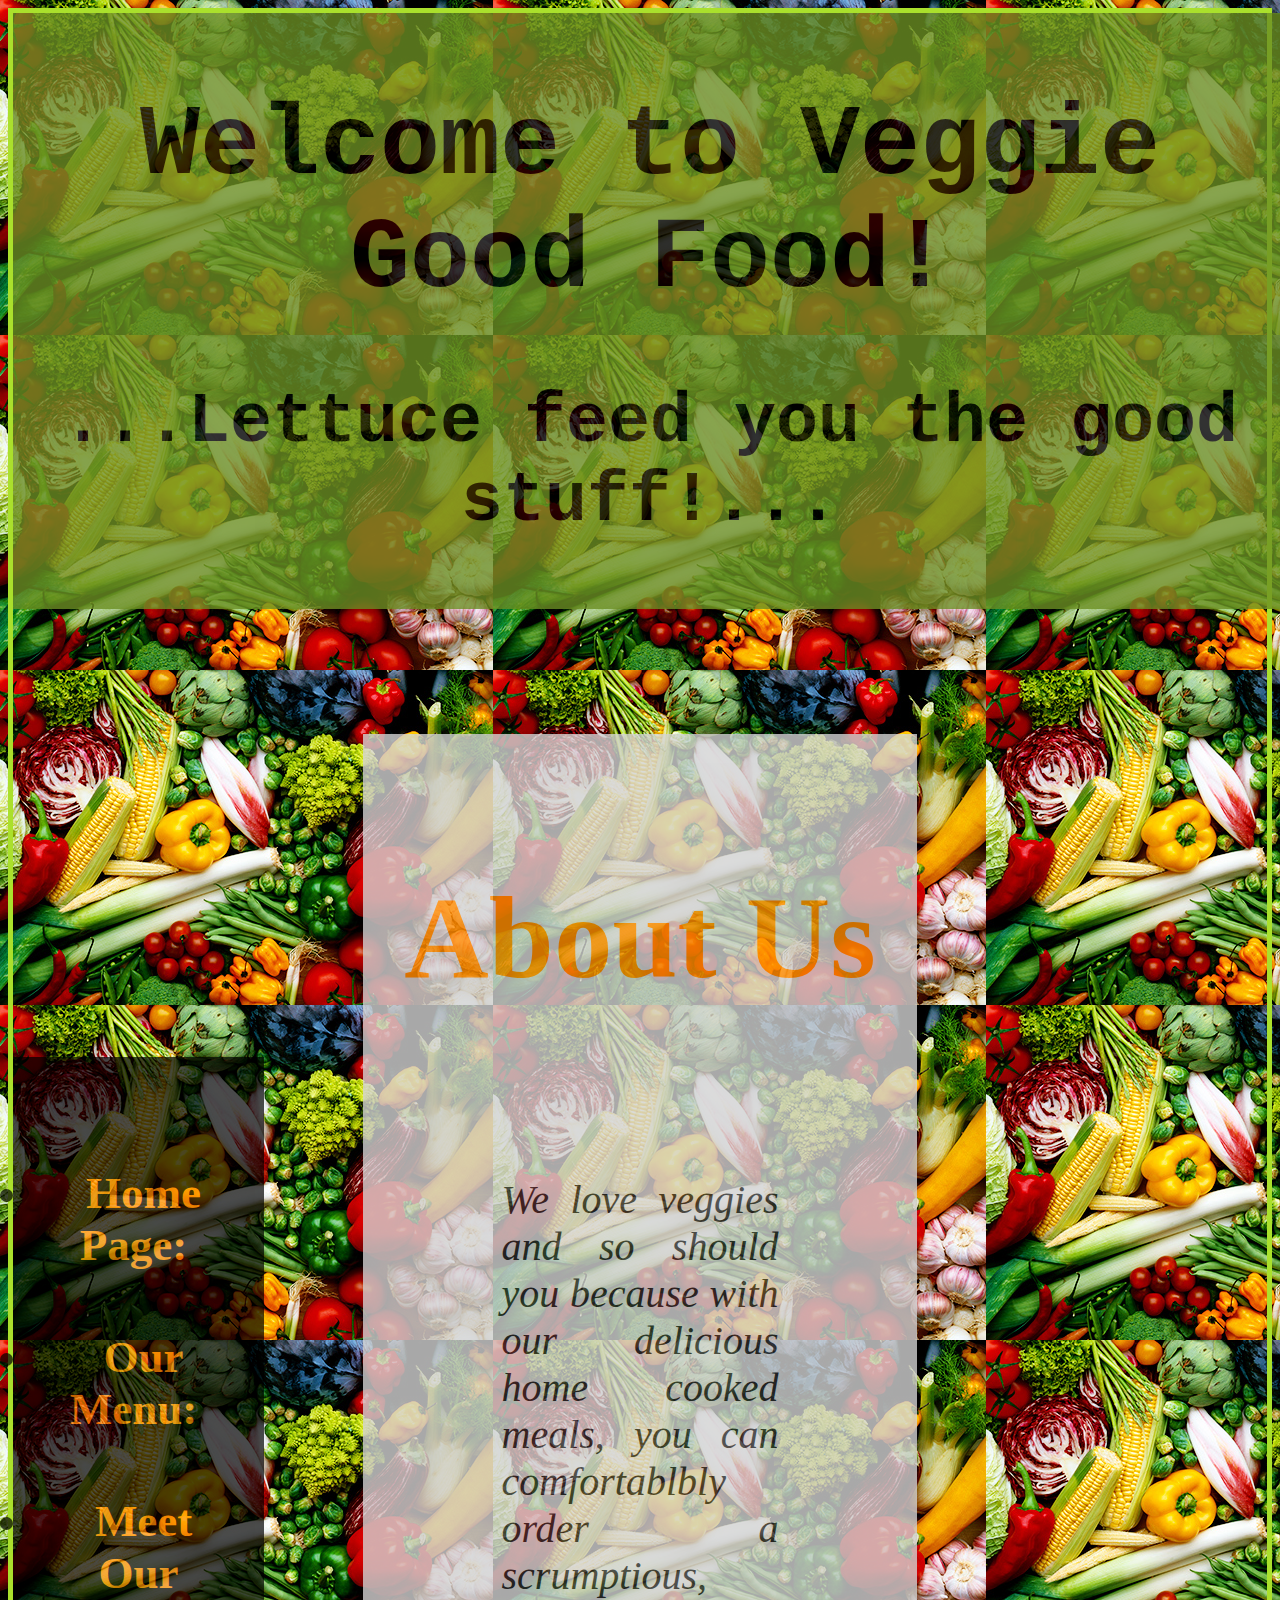
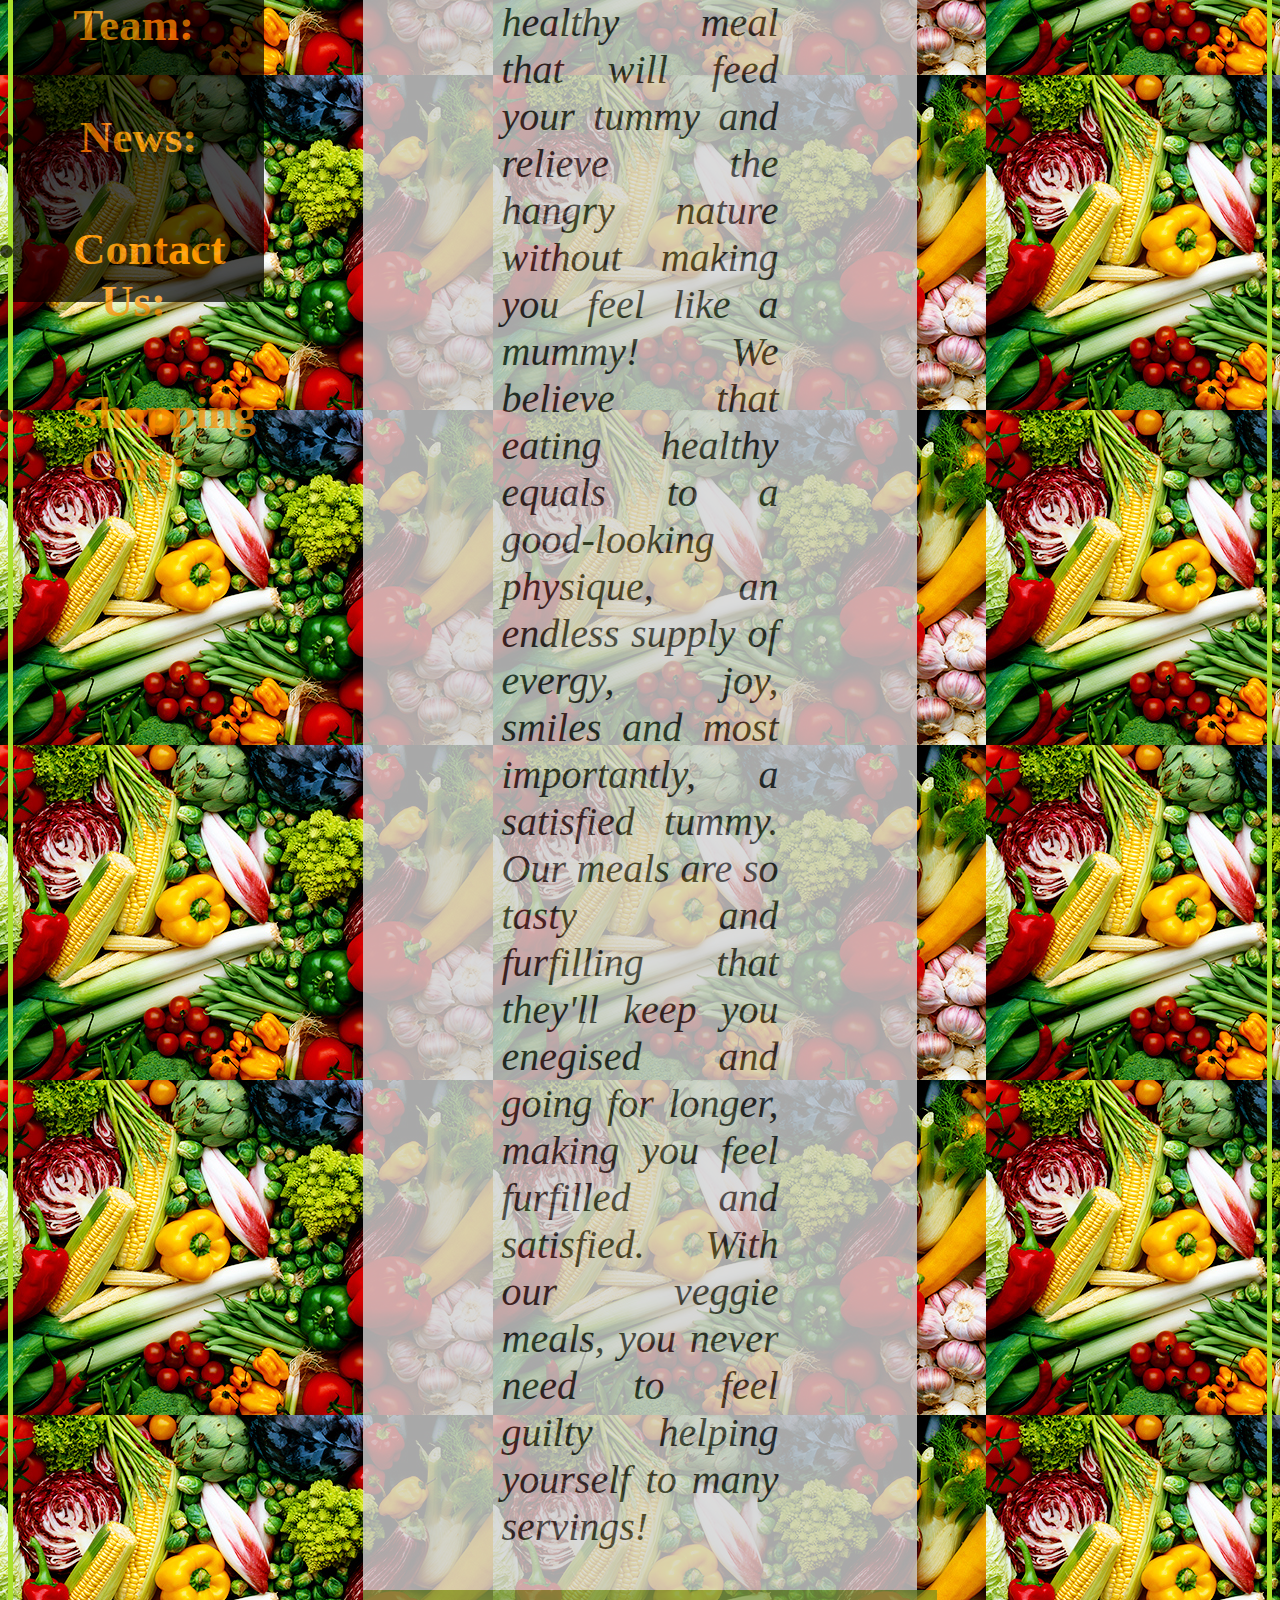
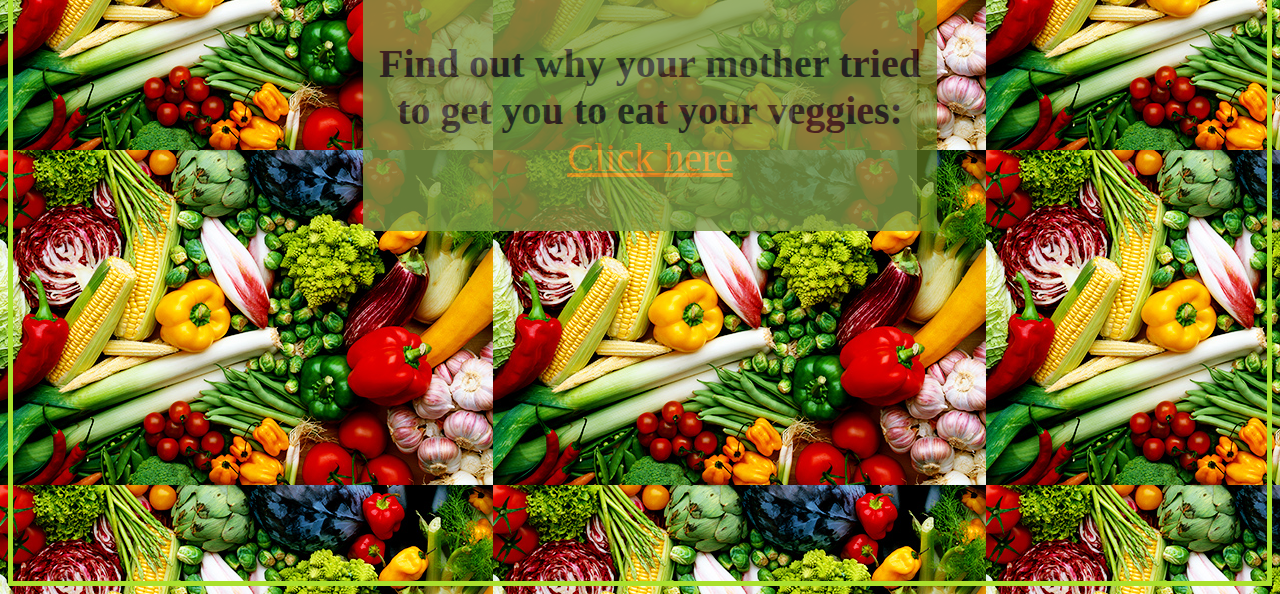
<file: index.html>
<!-- ======================================CAPSTONE PROJOCT(II)=========================================== -->
<!DOCTYPE html>
<!--Language-->
<html lang="en">

<head>
	<title>Go Veg Landing Page</title>
	<!-- Link to style sheet.-->
	<link rel="stylesheet" type="text/css" href="./CSS/landingPage.css">
	<!-- Meta tag to encode all characters on the web within modern broswers. -->
	<meta charset="utf-8">
	<!-- Responsiveness to all devices. -->
	<meta name="viewport" content="width=device-width, initial-scale=1">
	<!-- Jquery. -->
	<script src="https://ajax.googleapis.com/ajax/libs/jquery/1.12.4/jquery.min.js"> </script>
	<!-- Link to Javascript sheet. -->
	<script src="./Javascript/landingPage.js"></script>
</head>

<body>
	<!-- Class attribute to div to provide animation on css styling sheet.-->
	<div class="colorChange">
		<h1>Welcome to Veggie Good Food!</h1>
		<h2>...Lettuce feed you the good stuff!...</h2>
	</div>
	<ul class="navBar">
		<li><b><a href="./HTML/index.html" target="_blank">Home Page:</a></b></li>
		<li><b><a href="./HTML/menuPage.html" target="_blank">Our Menu:</a></b></li>
		<li><b><a href="./HTML/meetOurTeam.html" target="_blank">Meet Our Team:</a></b></li>
		<li><b><a href="./HTML/news.html" target="_blank">News:</a></b></li>
		<li><b><a href="./HTML/contactUs.html" target="_blank">Contact Us:</a></b></li>
		<li><b><a href="./HTML/shoppingCart.html" target="_blank">Shopping Cart:</a></b></li>
	</ul>
	<!-- Text box added with the use of a "div" tag for "About Us" content. -->
	<div class="aboutUs">
		<h3>About Us</h3>
		<p class="textBlock">We love veggies and so should you because with our delicious home cooked meals, you can
			comfortablbly order a scrumptious, healthy meal that will feed your tummy and relieve the hangry nature
			without making you feel like a mummy!

			We believe that eating healthy equals to a good-looking physique, an endless supply of evergy, joy, smiles
			and most importantly, a satisfied tummy.

			Our meals are so tasty and furfilling that they'll keep you enegised and going for longer, making you feel
			furfilled and satisfied.
			With our veggie meals, you never need to feel guilty helping yourself to many servings!</p>

		<!-- Animation added for following "div" tag. -->
		<div class="colorChange">
			<p><b>Find out why your mother tried to get you to eat your veggies:</b><br>
				<a class="externalLink"
					href="https://www.choosemyplate.gov/eathealthy/vegetables/vegetables-nutrients-health"
					target="_blank">Click here
				</a>
			</p>
		</div>
	</div>
</body>

</html>
<!-- ===================================================THE END============================================== -->
</file>
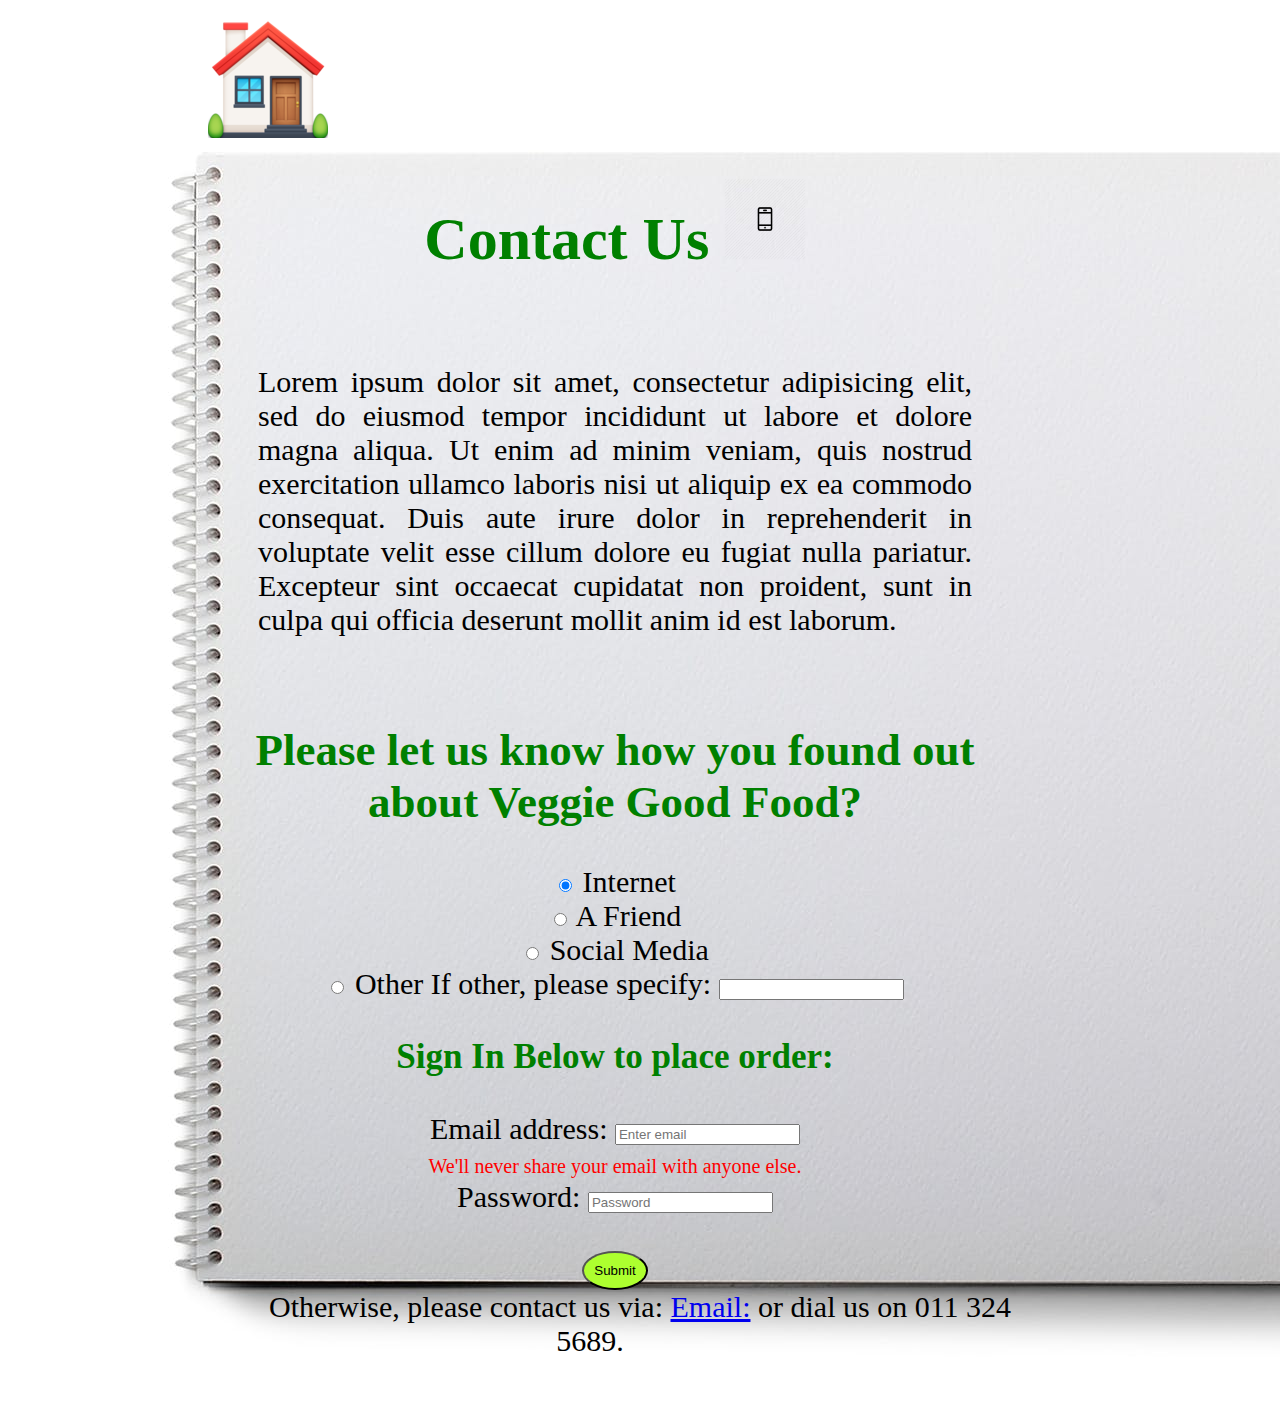
<file: HTML/contactUs.html>
<!--==================================CAPSTONE PROJECT(II)===============================-->
<!DOCTYPE html>
<html lang="en">

<head>
	<title>Contact Page</title>
	<meta charset="utf-8">
	<meta name="viewport" content="width=device-width, initial-scale=1">
	<link rel="stylesheet" type="text/css" href="../CSS/contactUs.css">
</head>

<body>
	<!-- Links in navbar to specified pages. -->
	<div class="navbar" id="homeIcon" title="Home Page Icon">
		<nav>
			<ul id="horizontalList">
				<li class="navbarList">
					<a class="navbarLink" href="../index.html" id="homeLink"><em>HOME PAGE</em></a>
				</li>
				<li class="navbarList">
					<a class="navbarLink" href="../HTML/menuPage.html" id="menuLink"><em>MENU PAGE</em></a>
				</li>
				<li class="navbarList">
					<a class="navbarLink" href="../HTML/meetOurTeam.html" id="teamLink"><em>MEET OUR TEAM</em></a>
				</li>
				<li class="navbarList">
					<a class="navbarLink" href="../HTML/news.html" id="newsLink"><em>NEWS PAGE</em></a>
				</li>
				<li class="navbarList">
					<a class="navbarLink" href="../HTML/contactUs.html" id="contactLink"><em>CONTACT US</em></a>
				</li>
				<li class="navbarList">
					<a class="navbarLink" href="../HTML/shoppingCart.html" id="cartLink"><em>SHOPPING CART</em></a>
				</li>
			</ul>
		</nav>
	</div>
	<div>
		<h1>Contact Us
			<img id="cellphone" src="../Images/Contact.png" alt="Cellphone">
		</h1>
	</div>
	<p>
		Lorem ipsum dolor sit amet, consectetur adipisicing elit, sed do
		eiusmod
		tempor incididunt ut labore et dolore magna aliqua. Ut enim ad minim veniam,
		quis nostrud exercitation ullamco laboris nisi ut aliquip ex ea commodo
		consequat. Duis aute irure dolor in reprehenderit in voluptate velit esse
		cillum dolore eu fugiat nulla pariatur. Excepteur sint occaecat cupidatat non
		proident, sunt in culpa qui officia deserunt mollit anim id est laborum.
	</p>
	<h2>Please let us know how you found out about Veggie Good Food?</h2>
	<form>
		<input type="radio" name="type" value="Internet" checked> Internet <br>
		<input type="radio" name="type" value="A Friend"> A Friend <br>
		<input type="radio" name="type" value="Social Media"> Social Media <br>
		<input type="radio" name="type" value="Other"> Other
		If other, please specify: <input type="text" name="info">
	</form>
	<form>
		<h3> Sign In Below to place order: </h3>
		<div class="form-inline">
			<label for="exampleInputEmail1" class="row-md-auto">Email address:</label>
			<input type="email" class="col-sm-11" id="exampleInputEmail1" placeholder="Enter email">
		</div>
		<small>We'll never share your email with anyone else.</small>
		<div class="form-inline">
			<label for="exampleInputPassword1">Password:</label>
			<input type="password" class="col-sm-11" id="exampleInputPassword1" placeholder="Password">
		</div><br />
		<button type="submit">Submit</button>
	</form>
	<p id="contactInfo">
		Otherwise, please contact us via:
		<a href="mailto:veggiegoodfood@online.co.za">Email:</a>
		or dial us on 011 324 5689.
	</p>

	<script src="https://ajax.googleapis.com/ajax/libs/jquery/1.12.4/jquery.min.js"> </script>
	<script src="../Javascript/contactUs.js"></script>
</body>

</html>
<!--=======================================THE END======================================-->
</file>
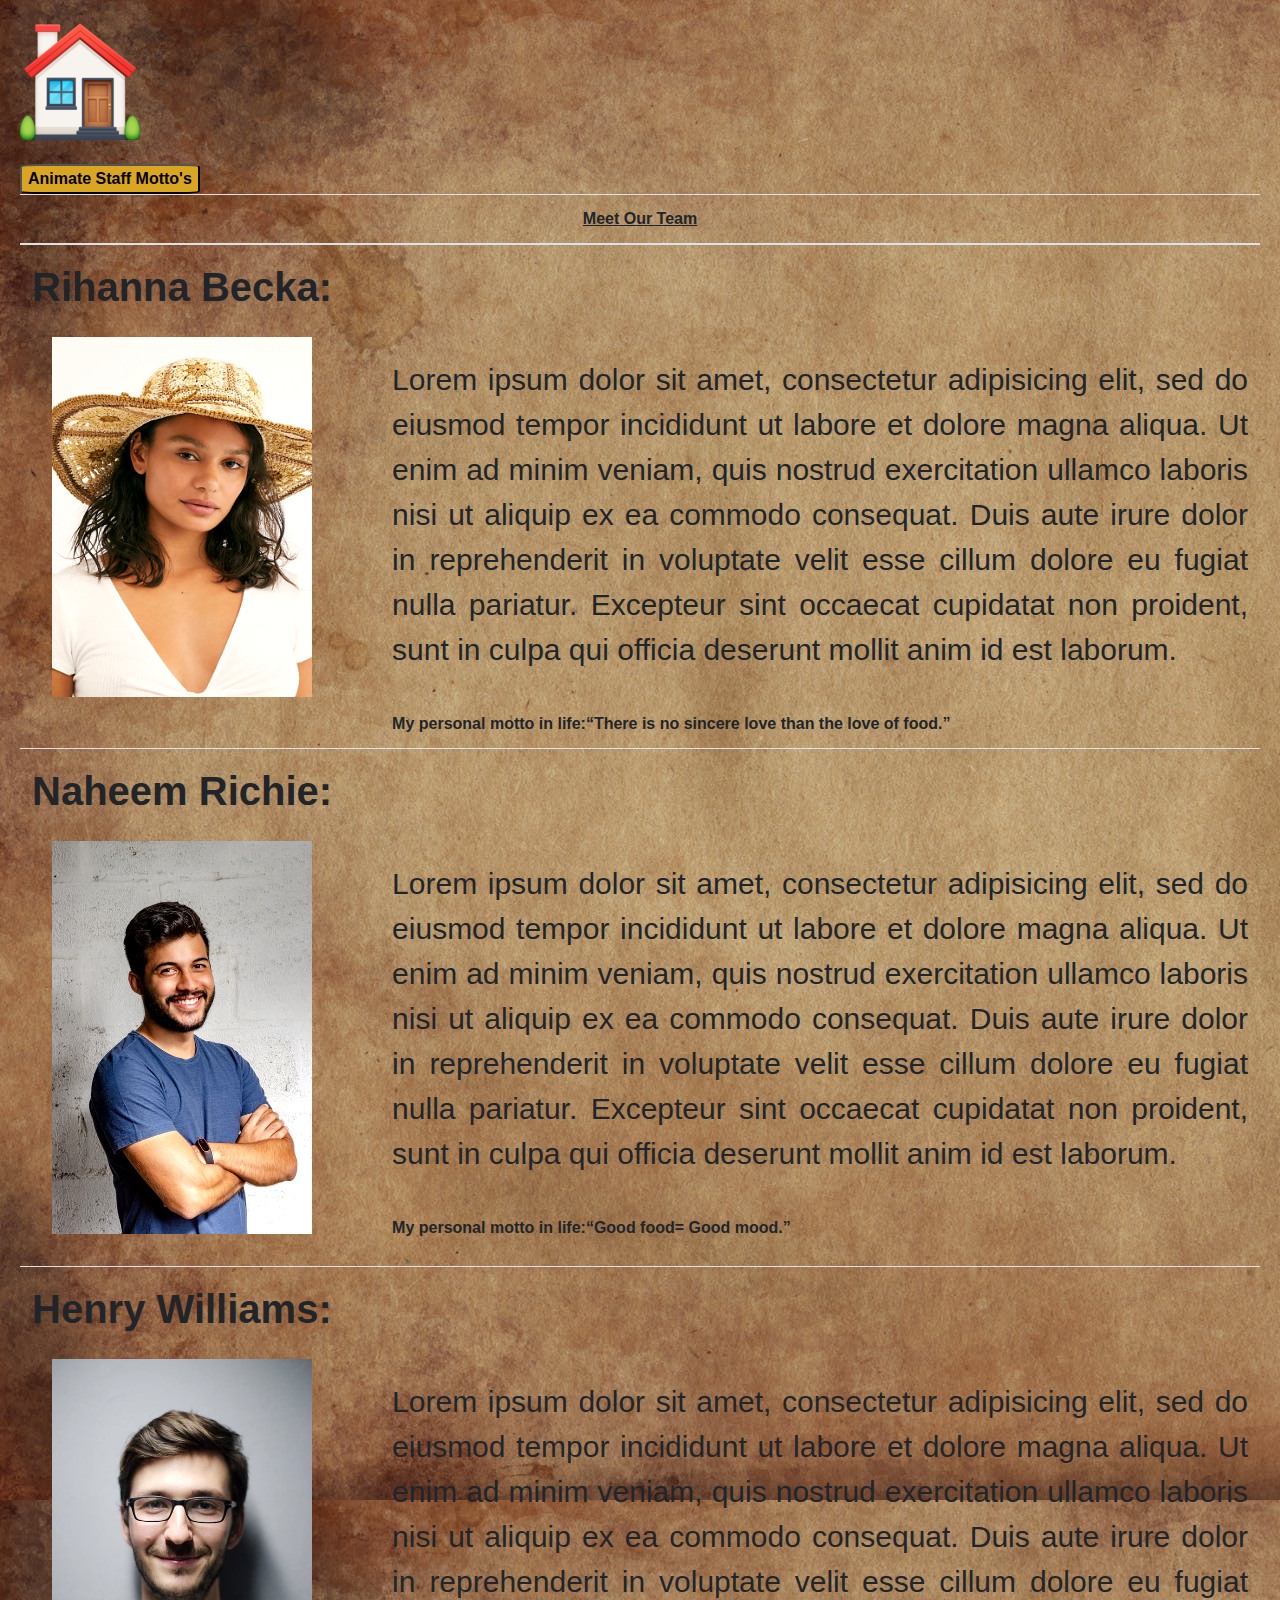
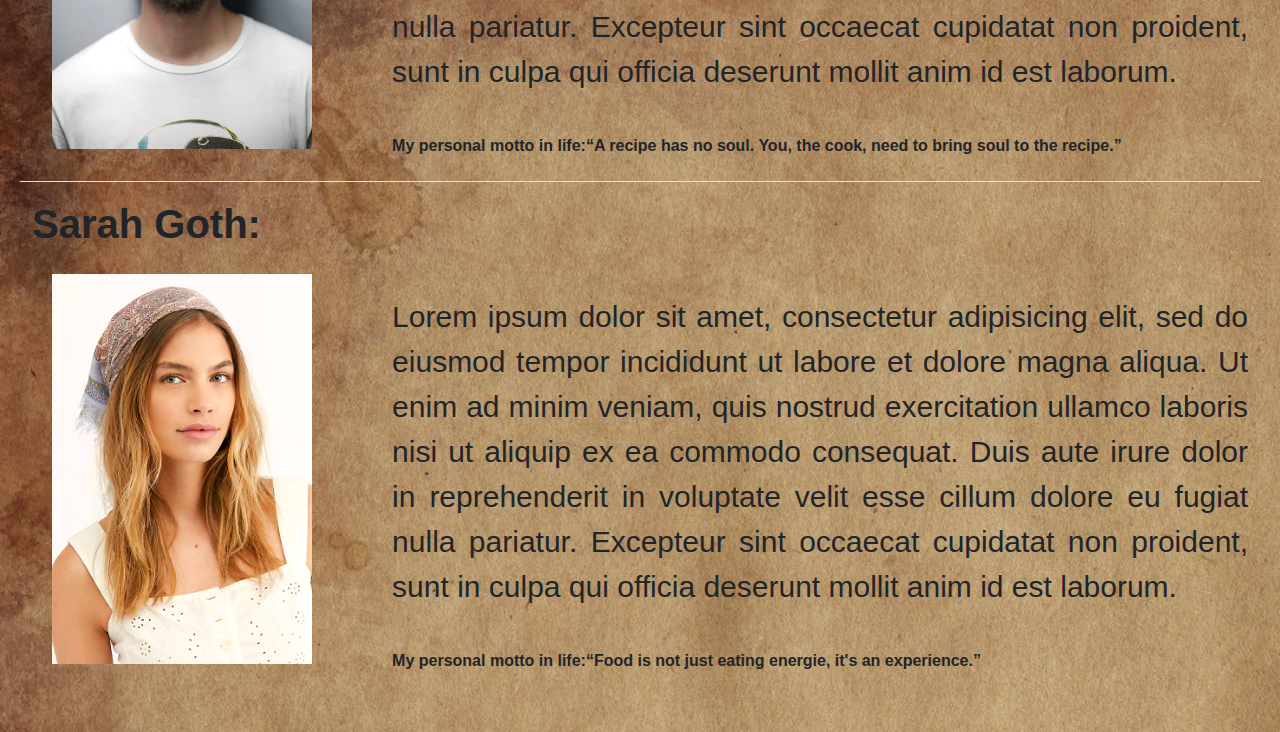
<file: HTML/meetOurTeam.html>
<!-- ======================================CAPSTONE PROJOCT(II)=========================================== -->
<!DOCTYPE html>
<html lang="en">

<head>
	<title>Meet Our Team</title>
	<!--All relevant links added. -->
	<meta charset="utf-8">
	<link rel="stylesheet" type="text/css" href="../CSS/meetOurTeam.css">
	<meta name="viewport" content="width=device-width, initial-scale=1">
	<link rel="stylesheet" href="https://stackpath.bootstrapcdn.com/bootstrap/4.3.1/css/bootstrap.min.css"
	integrity="sha384-ggOyR0iXCbMQv3Xipma34MD+dH/1fQ784/j6cY/iJTQUOhcWr7x9JvoRxT2MZw1T" crossorigin="anonymous">
</head>

<body>
	<!-- Links in navbar to specified pages. -->
	<div class="navbar" id="homeIcon" title="Home Page Icon">
		<nav>
			<ul id="horizontalList">
				<li class="navbarList">
					<a class="navbarLink" href="../index.html" id="homeLink"><em>HOME PAGE</em></a>
				</li>
				<li class="navbarList">
					<a class="navbarLink" href="../HTML/menuPage.html" id="menuLink"><em>MENU PAGE</em></a>
				</li>
				<li class="navbarList">
					<a class="navbarLink" href="../HTML/meetOurTeam.html" id="teamLink"><em>MEET OUR TEAM</em></a>
				</li>
				<li class="navbarList">
					<a class="navbarLink" href="../HTML/news.html" id="newsLink"><em>NEWS PAGE</em></a>
				</li>
				<li class="navbarList">
					<a class="navbarLink" href="../HTML/contactUs.html" id="contactLink"><em>CONTACT US</em></a>
				</li>
				<li class="navbarList">
					<a class="navbarLink" href="../HTML/shoppingCart.html" id="cartLink"><em>SHOPPING CART</em></a>
				</li>
			</ul>
		</nav>
	</div>
	<input type="button" id="animate" value="Animate Staff Motto's">
	<table class="table table-hover">
		<thead>
			<tr>
				<th colspan="2" id="tableHead"> Meet Our Team </th>
			</tr>
		</thead>
		<tbody>
			<tr>
				<th scope="row" class="names">Rihanna Becka:<img src="../Images/Team1.jpg" alt="Rihanna Cook"
						class="img-fluid, teamMember"></th>
				<td>
					<p class="ourTeam">Lorem ipsum dolor sit amet, consectetur adipisicing elit, sed do eiusmod
						tempor incididunt ut labore et dolore magna aliqua. Ut enim ad minim veniam,
						quis nostrud exercitation ullamco laboris nisi ut aliquip ex ea commodo
						consequat. Duis aute irure dolor in reprehenderit in voluptate velit esse
						cillum dolore eu fugiat nulla pariatur. Excepteur sint occaecat cupidatat non
						proident, sunt in culpa qui officia deserunt mollit anim id est laborum.</p>
					<br />
					<b class="motto">My personal motto in life:<q>There is no sincere love than the love of food.</q></b>
				</td>
			</tr>
			<tr>
				<th scope="row" class="names">Naheem Richie:<img src="../Images/Team2.jpg" alt="Naheem Cook"
						class="img-fluid"></th>
				<td>
					<p class="ourTeam">Lorem ipsum dolor sit amet, consectetur adipisicing elit, sed do eiusmod
						tempor incididunt ut labore et dolore magna aliqua. Ut enim ad minim veniam,
						quis nostrud exercitation ullamco laboris nisi ut aliquip ex ea commodo
						consequat. Duis aute irure dolor in reprehenderit in voluptate velit esse
						cillum dolore eu fugiat nulla pariatur. Excepteur sint occaecat cupidatat non
						proident, sunt in culpa qui officia deserunt mollit anim id est laborum.</p>
					<br />
					<b class="motto">My personal motto in life:<q>Good food= Good mood.</q></b>
				</td>
			</tr>
			<tr>
				<th scope="row" class="names">Henry Williams:<img src="../Images/Team3.jpg" alt="Henry Cook"
						class="img-fluid"></th>
				<td>
					<p class="ourTeam">Lorem ipsum dolor sit amet, consectetur adipisicing elit, sed do eiusmod
						tempor incididunt ut labore et dolore magna aliqua. Ut enim ad minim veniam,
						quis nostrud exercitation ullamco laboris nisi ut aliquip ex ea commodo
						consequat. Duis aute irure dolor in reprehenderit in voluptate velit esse
						cillum dolore eu fugiat nulla pariatur. Excepteur sint occaecat cupidatat non
						proident, sunt in culpa qui officia deserunt mollit anim id est laborum.</p>
					<br />
					<b class="motto">My personal motto in life:<q>A recipe has no soul. You, the cook, need to bring soul to the
							recipe.</q></b>
				</td>
			</tr>
			<tr>
				<th scope="row" class="names">Sarah Goth:<img src="../Images/Team4.jpg" alt="Sarah Cook"
						class="img-fluid"></th>
				<td>
					<p class="ourTeam">Lorem ipsum dolor sit amet, consectetur adipisicing elit, sed do eiusmod
						tempor incididunt ut labore et dolore magna aliqua. Ut enim ad minim veniam,
						quis nostrud exercitation ullamco laboris nisi ut aliquip ex ea commodo
						consequat. Duis aute irure dolor in reprehenderit in voluptate velit esse
						cillum dolore eu fugiat nulla pariatur. Excepteur sint occaecat cupidatat non
						proident, sunt in culpa qui officia deserunt mollit anim id est laborum.</p>
					<br />
					<b class="motto">My personal motto in life:<q>Food is not just eating energie, it's an experience.</q></b>
				</td>
			</tr>
		</tbody>
	</table>
	<script src="https://ajax.googleapis.com/ajax/libs/jquery/1.12.4/jquery.min.js"> </script>
	<script src="../Javascript/meetOurTeam.js"></script>
	<script>
		/* jQuery */
		/* Function to hide page links until user clicks on Home Icon(div).*/
		$(document).ready(function () {

			$(".navbarList").hide();
		});

		$(".navbar").click(function () {
			$(".navbarList").slideToggle("slow");
		});
	</script>
	
</body>

</html>
<!-- ======================================THE END=========================================== -->
</file>
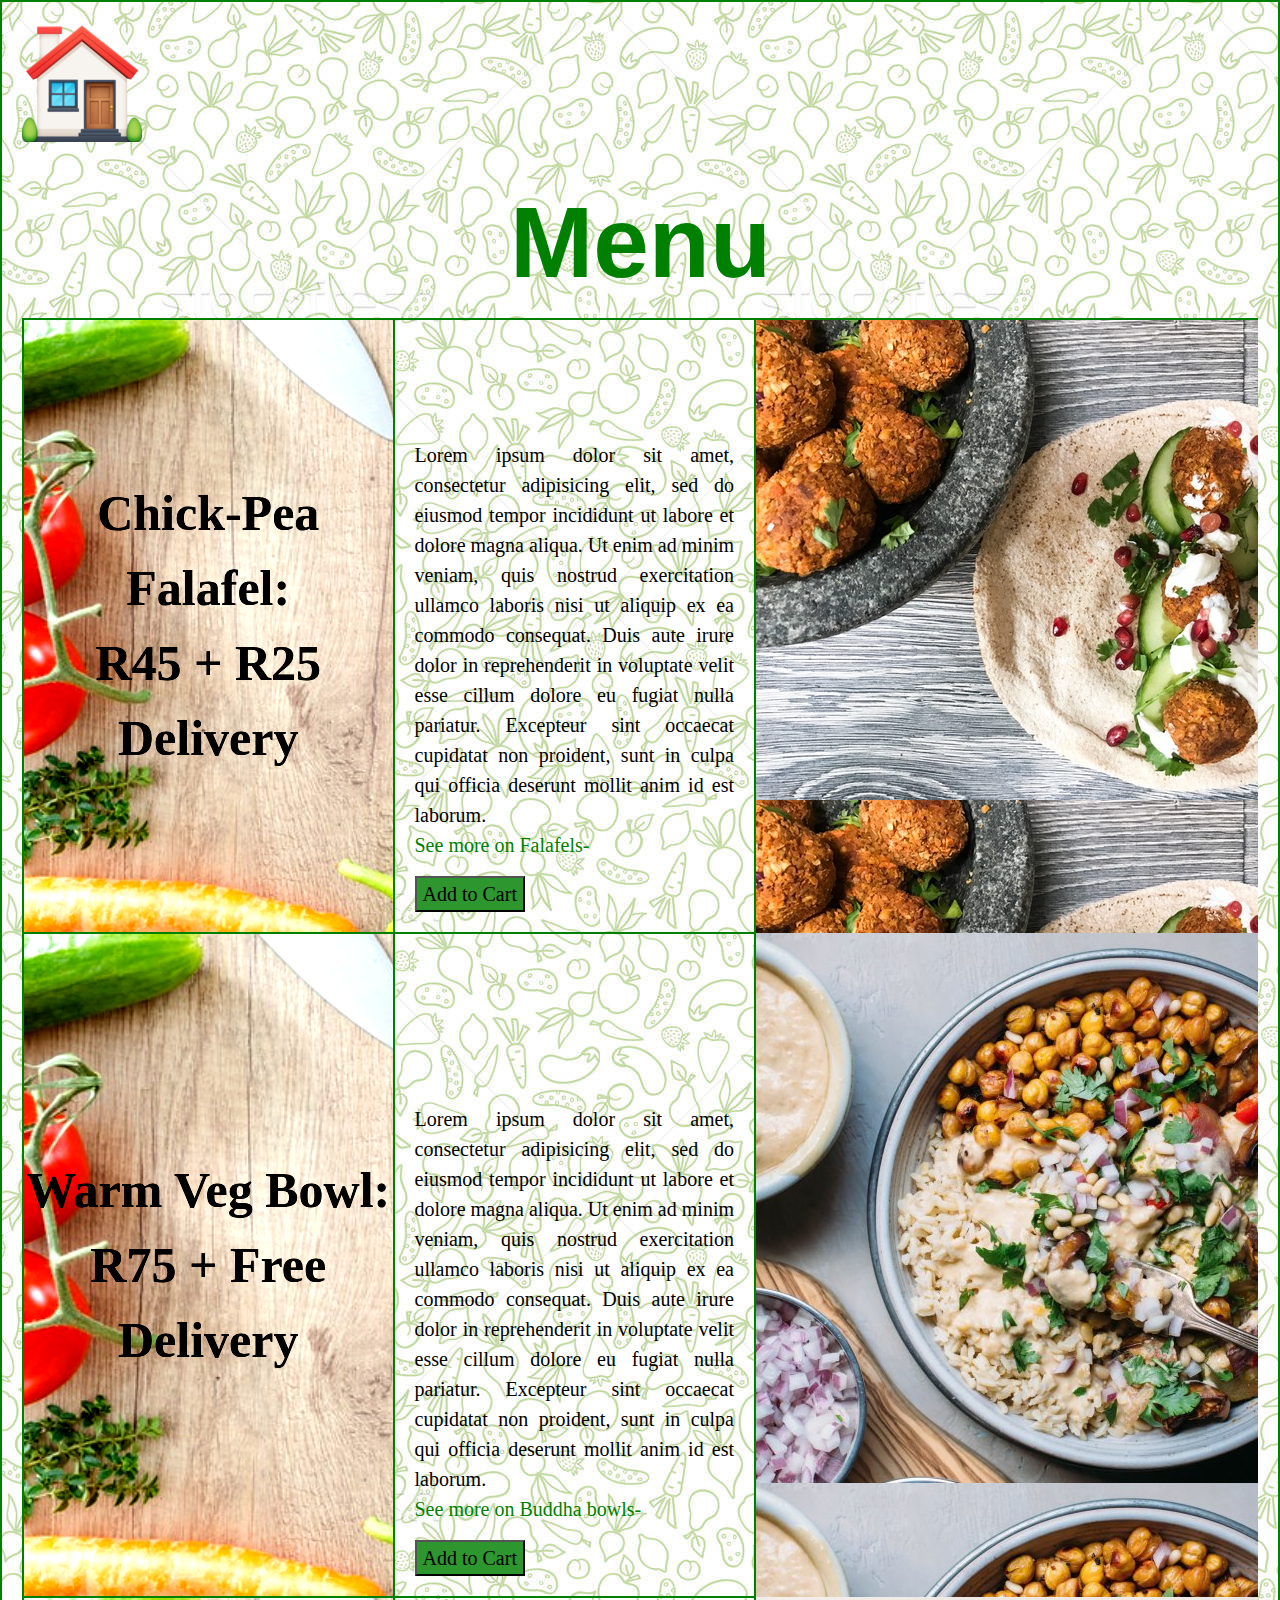
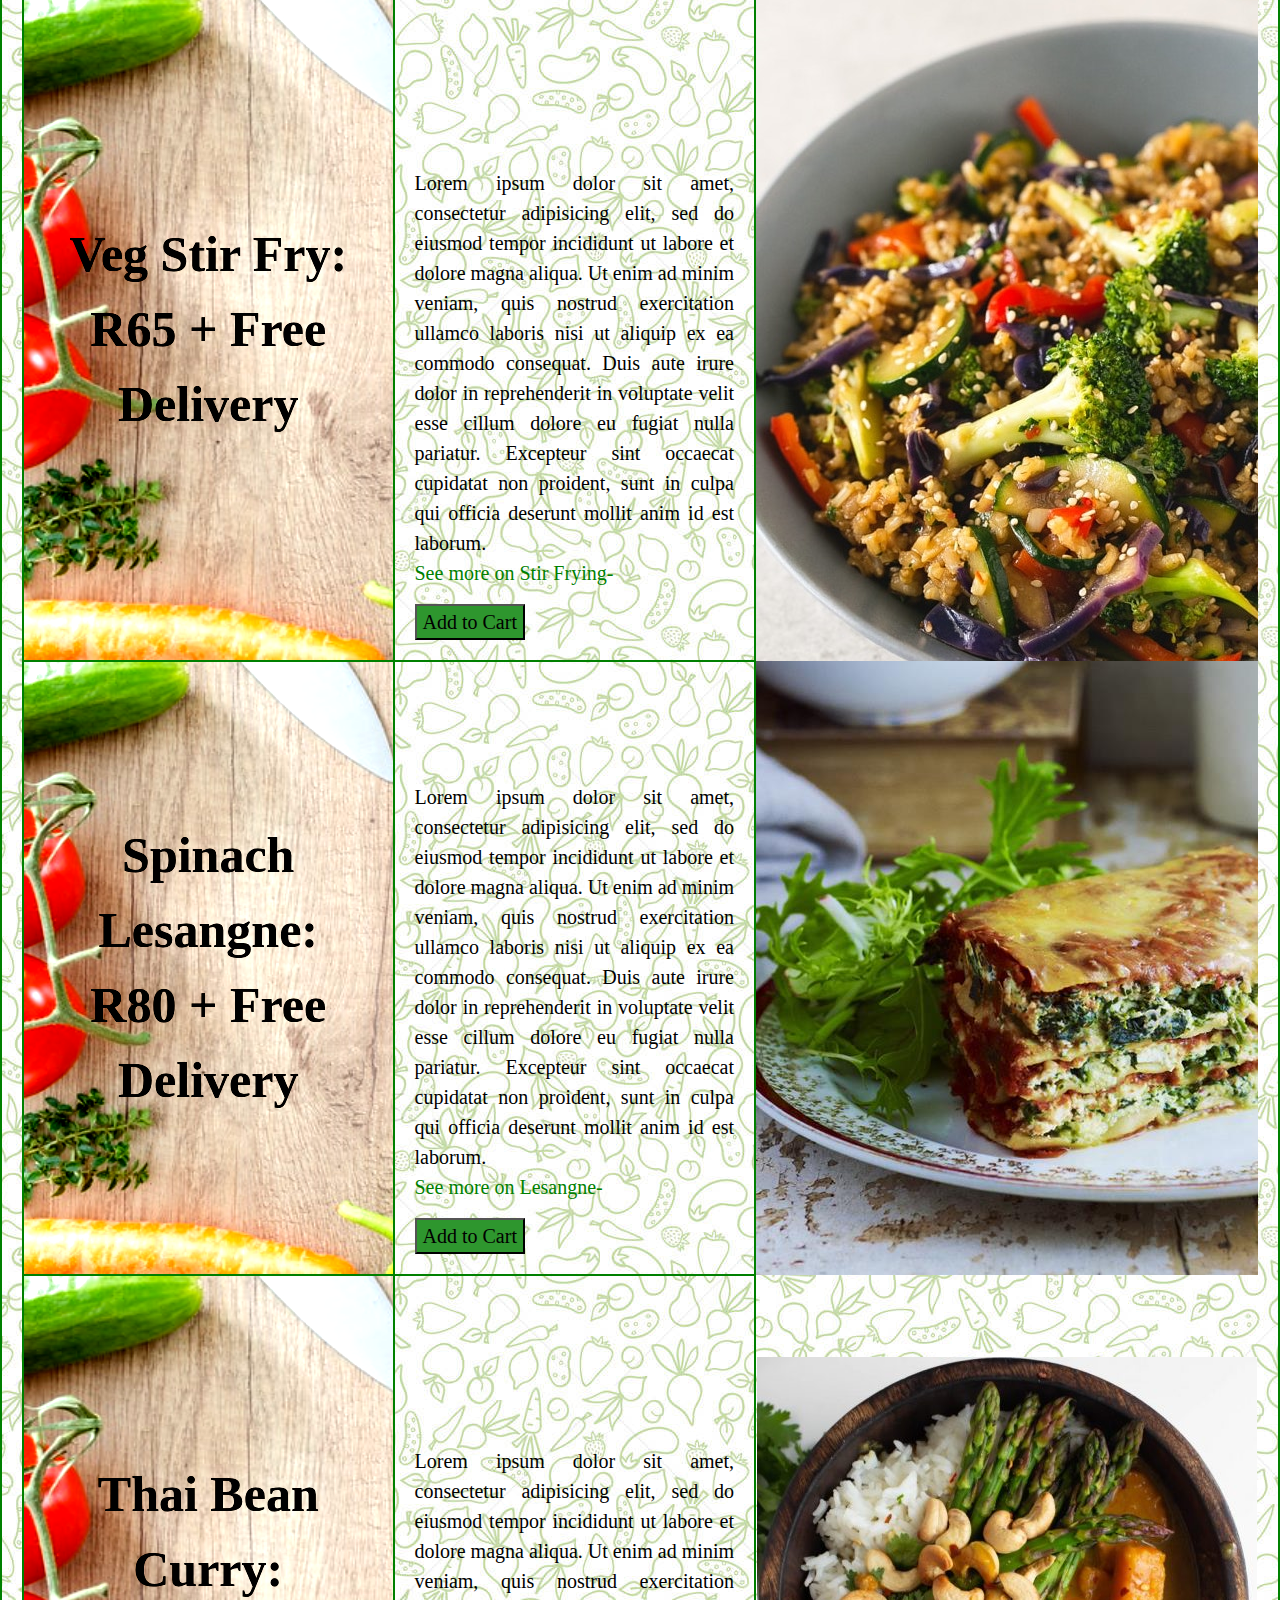
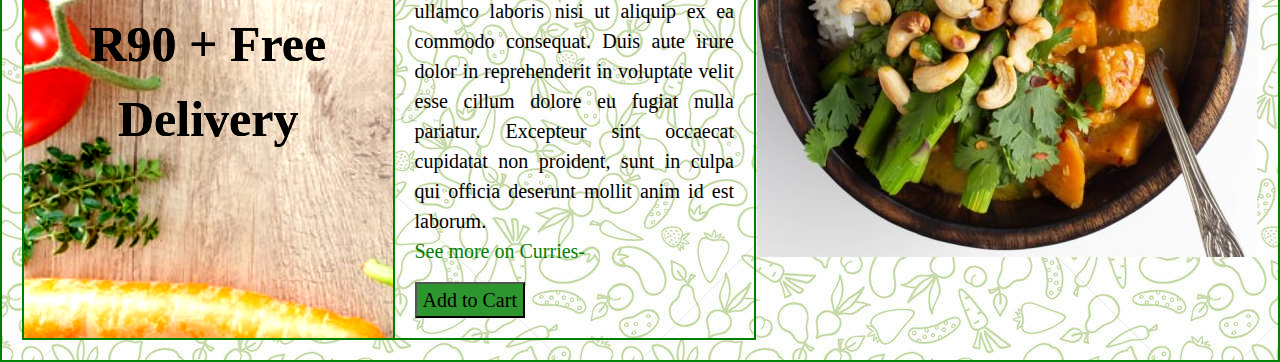
<file: HTML/menuPage.html>
<!-- ======================================CAPSTONE PROJOCT(II)=========================================== -->
<!DOCTYPE html>
<!-- Language.-->
<html lang="en">

<head>
	<title>Menu Dishes Online</title>
	<!-- Meta tag to encode all characters on the web within modern broswers. -->
	<meta charset="utf-8">
	<!-- Responsiveness to all devices. -->
	<meta name="viewport" content="width=device-width, initial-scale=1">
	<!-- Link to style sheet.-->
	<link rel="stylesheet" type="text/css" href="../CSS/menuPage.css">
	<!-- Bootstrap link for faster and easier design of this web page. -->
	<link rel="stylesheet" href="https://stackpath.bootstrapcdn.com/bootstrap/4.3.1/css/bootstrap.min.css"
		integrity="sha384-ggOyR0iXCbMQv3Xipma34MD+dH/1fQ784/j6cY/iJTQUOhcWr7x9JvoRxT2MZw1T" crossorigin="anonymous">
	<!-- Note: jQuery & JavaScript links are before the end of the end body tag. -->
</head>

<body>
	<!-- Links in navbar to specified pages. -->
	<div class="navbar" id="homeIcon" title="Home Page Icon">
		<nav>
			<ul id="horizontalList">
				<li class="navbarList">
					<a class="navbarLink" href="../index.html" id="homeLink"><em>HOME PAGE</em></a>
				</li>
				<li class="navbarList">
					<a class="navbarLink" href="../HTML/menuPage.html" id="menuLink"><em>MENU PAGE</em></a>
				</li>
				<li class="navbarList">
					<a class="navbarLink" href="../HTML/meetOurTeam.html" id="teamLink"><em>MEET OUR TEAM</em></a>
				</li>
				<li class="navbarList">
					<a class="navbarLink" href="../HTML/news.html" id="newsLink"><em>NEWS PAGE</em></a>
				</li>
				<li class="navbarList">
					<a class="navbarLink" href="../HTML/contactUs.html" id="contactLink"><em>CONTACT US</em></a>
				</li>
				<li class="navbarList">
					<a class="navbarLink" href="../HTML/shoppingCart.html" id="cartLink"><em>SHOPPING CART</em></a>
				</li>
			</ul>
		</nav>
	</div>
	<!-- Menu in table format.-->
	<table class="table-hover menu">
		<thead id="tableHead">
			<tr>
				<th colspan="3">Menu</th>
			</tr>
		</thead>
		<tbody>
			<tr>
				<th class="tableHeader" scope="row">Chick-Pea Falafel:<br />R45 + R25 Delivery</th>
				<td class="tableData">
					<p style="padding-top: 100px">
						Lorem ipsum dolor sit amet, consectetur adipisicing elit, sed do
						eiusmod
						tempor incididunt ut labore et dolore magna aliqua. Ut enim ad minim veniam,
						quis nostrud exercitation ullamco laboris nisi ut aliquip ex ea commodo
						consequat. Duis aute irure dolor in reprehenderit in voluptate velit esse
						cillum dolore eu fugiat nulla pariatur. Excepteur sint occaecat cupidatat non
						proident, sunt in culpa qui officia deserunt mollit anim id est laborum.<br />
						<a href="https://simple.wikipedia.org/wiki/Falafel" target="_blank" class="linkColor">See more on Falafels-</a>
					</p>
					<button class="add-to-cart" data-name="Chick-Pea Falafel" data-price="70">Add to Cart</button>
				</td>
				<td class="tableImage, img-fluid, zoom" style="background-image: url(../Images/Veg2.jpg);"></td>
			</tr>
			<tr>
				<th class="tableHeader" scope="row">Warm Veg Bowl:<br /> R75 + Free Delivery</th>
				<td class="tableData">
					<p style="padding-top: 150px;">
						Lorem ipsum dolor sit amet, consectetur adipisicing elit, sed do
						eiusmod
						tempor incididunt ut labore et dolore magna aliqua. Ut enim ad minim veniam,
						quis nostrud exercitation ullamco laboris nisi ut aliquip ex ea commodo
						consequat. Duis aute irure dolor in reprehenderit in voluptate velit esse
						cillum dolore eu fugiat nulla pariatur. Excepteur sint occaecat cupidatat non
						proident, sunt in culpa qui officia deserunt mollit anim id est laborum.<br />
						<a href="https://en.wikipedia.org/wiki/Buddha_bowl" target="_blank" class="linkColor">See more on Buddha bowls-</a>
					</p>
					<button class="add-to-cart" data-name="Warm Veg Bowl" data-price="75">Add to Cart</button>
				</td>
				<td class="tableImage, img-fluid, zoom" style="background-image: url(../Images/Veg3.jpg);"></td>
			</tr>
			<tr>
				<th class="tableHeader" scope="row">Veg Stir Fry:<br />R65 + Free Delivery</th>
				<td class="tableData">
					<p style="padding-top: 150px;">
						Lorem ipsum dolor sit amet, consectetur adipisicing elit, sed do
						eiusmod
						tempor incididunt ut labore et dolore magna aliqua. Ut enim ad minim veniam,
						quis nostrud exercitation ullamco laboris nisi ut aliquip ex ea commodo
						consequat. Duis aute irure dolor in reprehenderit in voluptate velit esse
						cillum dolore eu fugiat nulla pariatur. Excepteur sint occaecat cupidatat non
						proident, sunt in culpa qui officia deserunt mollit anim id est laborum.<br />
						<a href="https://en.wikipedia.org/wiki/Stir_frying" target="_blank" class="linkColor">See more on Stir Frying-</a>
					</p>
					<button class="add-to-cart" data-name="Veg Stir Fry" data-price="65">Add to Cart</button>
				</td>
				<td class="tableImage, img-fluid, zoom" style="background-image: url(../Images/Veg4.jpg);"></td>
			</tr>
			<tr>
				<th class="tableHeader" scope="row">Spinach Lesangne:<br />R80 + Free Delivery</th>
				<td class="tableData">
					<p style="padding-top: 100px;">
						Lorem ipsum dolor sit amet, consectetur adipisicing elit, sed do
						eiusmod
						tempor incididunt ut labore et dolore magna aliqua. Ut enim ad minim veniam,
						quis nostrud exercitation ullamco laboris nisi ut aliquip ex ea commodo
						consequat. Duis aute irure dolor in reprehenderit in voluptate velit esse
						cillum dolore eu fugiat nulla pariatur. Excepteur sint occaecat cupidatat non
						proident, sunt in culpa qui officia deserunt mollit anim id est laborum.<br />
						<a href="https://en.wikipedia.org/wiki/Lasagne" target="_blank" class="linkColor">See more on Lesangne-</a>
					</p>
					<button class="add-to-cart" data-name="Spinach Lesangne" data-price="80">Add to Cart</button>
				</td>
				<td class="tableImage, img-fluid, zoom" style="background-image: url(../Images/Veg5.jpg);"></td>
			</tr>
			<tr>
				<th class="tableHeader" scope="row">Thai Bean Curry:<br />R90 + Free Delivery</th>
				<td class="tableData">
					<p style="padding-top: 150px;">
						Lorem ipsum dolor sit amet, consectetur adipisicing elit, sed do
						eiusmod
						tempor incididunt ut labore et dolore magna aliqua. Ut enim ad minim veniam,
						quis nostrud exercitation ullamco laboris nisi ut aliquip ex ea commodo
						consequat. Duis aute irure dolor in reprehenderit in voluptate velit esse
						cillum dolore eu fugiat nulla pariatur. Excepteur sint occaecat cupidatat non
						proident, sunt in culpa qui officia deserunt mollit anim id est laborum.<br />
						<a href="https://en.wikipedia.org/wiki/Curry" target="_blank" class="linkColor">See more on Curries-</a>
					</p>
					<button class="add-to-cart" data-name="Thai Bean Curry" data-price="90">Add to Cart</button>
				</td>
				<td class="tableImage, img-fluid, zoom"><img src="../Images/Veg6.jpg" alt="Thai Bean Curry"></td>
			</tr>
		</tbody>
	</table>
	<!-- Jquery. -->
	<script src="https://ajax.googleapis.com/ajax/libs/jquery/1.12.4/jquery.min.js"> </script>
	<!-- Link to Javascript sheet. -->
	<script src="../Javascript/menuPage.js"></script>
</body>
</html>
<!-- ===================================================THE END============================================= -->
</file>
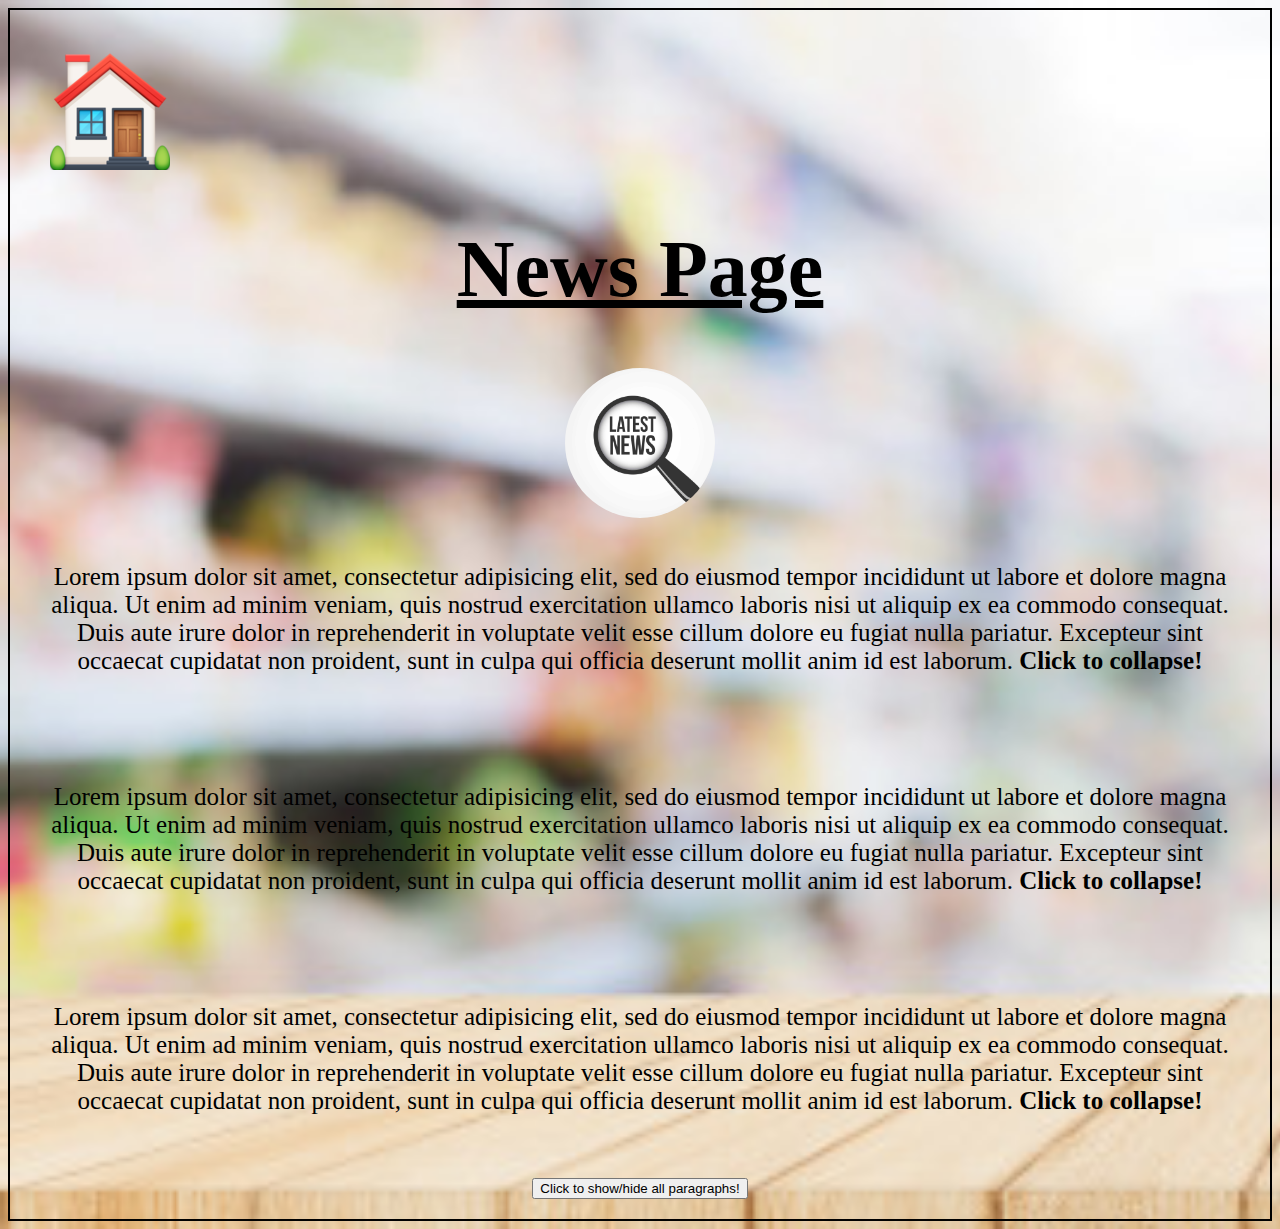
<file: HTML/news.html>
<!--===================================================CAPSTONE PROJECT(II)========================================= -->
<!DOCTYPE html>
<html lang="zxx">

<head>
	<title>News Page</title>
	<meta charset="utf-8">
	<meta name="viewport" content="width=device-width, initial-scale=1">
	<link rel="stylesheet" type="text/css" href="../CSS/news.css">
</head>

<body>
	<!-- Links in navbar to specified pages. -->
	<div class="navbar" id="homeIcon" title="Home Page Icon">
		<nav>
			<ul id="horizontalList">
				<li class="navbarList">
					<a class="navbarLink" href="../index.html" id="homeLink"><em>HOME PAGE</em></a>
				</li>
				<li class="navbarList">
					<a class="navbarLink" href="../HTML/menuPage.html" id="menuLink"><em>MENU PAGE</em></a>
				</li>
				<li class="navbarList">
					<a class="navbarLink" href="../HTML/meetOurTeam.html" id="teamLink"><em>MEET OUR TEAM</em></a>
				</li>
				<li class="navbarList">
					<a class="navbarLink" href="../HTML/news.html" id="newsLink"><em>NEWS PAGE</em></a>
				</li>
				<li class="navbarList">
					<a class="navbarLink" href="../HTML/contactUs.html" id="contactLink"><em>CONTACT US</em></a>
				</li>
				<li class="navbarList">
					<a class="navbarLink" href="../HTML/shoppingCart.html" id="cartLink"><em>SHOPPING CART</em></a>
				</li>
			</ul>
		</nav>
	</div>
	<h1>News Page</h1>
	<div id="pageIcon"></div>
	<p class="change" id="para1">Lorem ipsum dolor sit amet, consectetur adipisicing elit, sed do eiusmod
		tempor incididunt ut labore et dolore magna aliqua. Ut enim ad minim veniam,
		quis nostrud exercitation ullamco laboris nisi ut aliquip ex ea commodo
		consequat. Duis aute irure dolor in reprehenderit in voluptate velit esse
		cillum dolore eu fugiat nulla pariatur. Excepteur sint occaecat cupidatat non
		proident, sunt in culpa qui officia deserunt mollit anim id est laborum.
		<b>Click to collapse!</b>
	</p>
	<br />
	<p class="change" id="para2">Lorem ipsum dolor sit amet, consectetur adipisicing elit, sed do eiusmod
		tempor incididunt ut labore et dolore magna aliqua. Ut enim ad minim veniam,
		quis nostrud exercitation ullamco laboris nisi ut aliquip ex ea commodo
		consequat. Duis aute irure dolor in reprehenderit in voluptate velit esse
		cillum dolore eu fugiat nulla pariatur. Excepteur sint occaecat cupidatat non
		proident, sunt in culpa qui officia deserunt mollit anim id est laborum.
		<b>Click to collapse!</b>
	</p>
	<br />
	<p class="change" id="para3">Lorem ipsum dolor sit amet, consectetur adipisicing elit, sed do eiusmod
		tempor incididunt ut labore et dolore magna aliqua. Ut enim ad minim veniam,
		quis nostrud exercitation ullamco laboris nisi ut aliquip ex ea commodo
		consequat. Duis aute irure dolor in reprehenderit in voluptate velit esse
		cillum dolore eu fugiat nulla pariatur. Excepteur sint occaecat cupidatat non
		proident, sunt in culpa qui officia deserunt mollit anim id est laborum.
		<b>Click to collapse!</b>
	</p>
	<br />
	<button id="return">Click to show/hide all paragraphs!</button>
	<script src="https://ajax.googleapis.com/ajax/libs/jquery/1.12.4/jquery.min.js"> </script>
	<script src="../Javascript/newsPage.js"></script>
</body>

</html>
<!--=================================================THE END================================================= -->
</file>
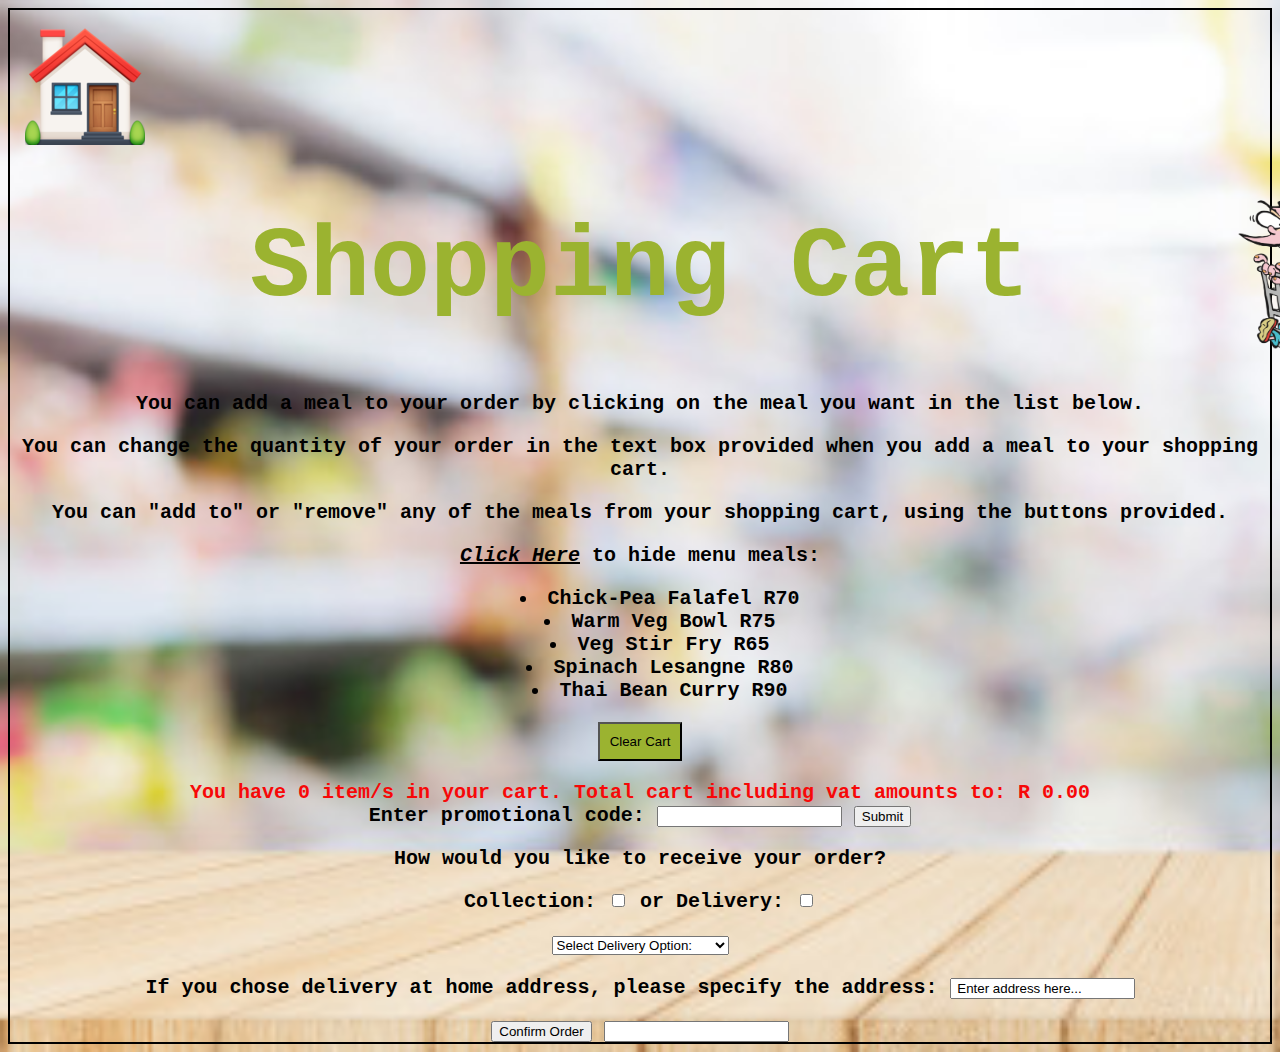
<file: HTML/shoppingCart.html>
<!--============================================CAPSTONE PROJECT(II)========================================= -->
<!DOCTYPE html>
<html lang="en">

<head>
  <meta charset="UTF-8">
  <meta name="viewport" content="width=device-width, initial-scale=1.0">
  <meta http-equiv="X-UA-Compatible" content="ie=edge">
  <title>Shopping Cart Page</title>
  <link rel="stylesheet" href="../CSS/shoppingCart.css">
  <script src="https://ajax.googleapis.com/ajax/libs/jquery/1.12.4/jquery.min.js"> </script>
  <script src="../Javascript/shoppingCart.js"></script>
</head>

<body>
  <img src="../Images/cart.png" alt="Cartoon Shopping Cart" id="cartoonCart"
    title=" Click once, click twice fast enough and discover our little secret... ">
  <div class="navbar" id="homeIcon" title="Home Page Icon">
    <nav>
      <ul id="horizontalList">
        <!-- Link to home page. -->
        <li class="navbarList">
          <a class="navbarLink" href="../index.html" id="homeLink"><em>HOME PAGE</em></a>
        </li>
        <li class="navbarList">
          <a class="navbarLink" href="../HTML/menuPage.html" id="menuLink"><em>MENU PAGE</em></a>
        </li>
        <li class="navbarList">
          <a class="navbarLink" href="../HTML/meetOurTeam.html" id="teamLink"><em>MEET OUR TEAM</em></a>
        </li>
        <li class="navbarList">
          <a class="navbarLink" href="../HTML/news.html" id="newsLink"><em>NEWS PAGE</em></a>
        </li>
        <li class="navbarList">
          <a class="navbarLink" href="../HTML/contactUs.html" id="contactLink"><em>CONTACT US</em></a>
        </li>
        <li class="navbarList">
          <a class="navbarLink" href="../HTML/shoppingCart.html" id="cartLink"><em>SHOPPING CART</em></a>
        </li>
      </ul>
    </nav>
  </div>
  <h1>Shopping Cart</h1>
  <div class="intructions">
    <p>You can add a meal to your order by clicking on the meal you want in the list below. </p>
    <p>You can change the quantity of your order in the text box provided when you add a meal to your shopping cart.
    </p>
    <p>You can "add to" or "remove" any of the meals from your shopping cart, using the buttons provided.</p>
  </div>
  <!-- All menu items listed below in div. -->
  <div class="accordion">
    <p><em>Click Here</em> to hide menu meals:</p>
    <ul class="panel">
      <li><a class="add-to-cart" href="#" data-name="Chick-Pea Falafel" data-price="70">Chick-Pea Falafel R70</a></li>
      <li><a class="add-to-cart" href="#" data-name="Warm Veg Bowl" data-price="75">Warm Veg Bowl R75</a></li>
      <li><a class="add-to-cart" href="#" data-name="Veg Stir Fry" data-price="65">Veg Stir Fry R65</a></li>
      <li><a class="add-to-cart" href="#" data-name="Spinach Lesangne" data-price="80">Spinach Lesangne R80</a></li>
      <li><a class="add-to-cart" href="#" data-name="Thai Bean Curry" data-price="90">Thai Bean Curry R90</a></li>
    </ul>
  </div>
  <div class="button">
    <button id="clear-cart">Clear Cart</button>
  </div>
  <div class="list-cart-items">
    <ul id="show-cart">
      <li>
        <!-- Cart Items are listed here -->
      </li>
    </ul>
  </div>
  <div class="display">
    You have <span id="count-cart" class="display"></span> item/s in your cart.
    Total cart including vat amounts to: R <span id="total-cart">X</span>
  </div>
    <form>
      <div class="promo">
        <label for="promo-code">Enter promotional code:</label>
        <input id="promo-code" type="text" class="promoCode" maxlength="12">
        <input type="button" class="promo-submit" value="Submit">
      </div>
      <div class="order-option">
        <p>How would you like to receive your order?</p>
        <p> Collection: <input type="checkbox"> or Delivery: <input type="checkbox"></p>
      </div>
      <div class="select">
        <select id="select" name="Delivery Options:">
          <option value="#" selected="selected"> Select Delivery Option: </option>
          <option id="collectJHB" value="collection">Collect from Branch (JHB) </option>
          <option id="deliverPickup" value="delivery">Delivery to pickup point.</option>
          <option value="deliverHome">Delivery to home address.</option>
        </select>
      </div>
      <div class="address">
        <p>
          If you chose delivery at home address, please specify the address:
          <input type="text" value=" Enter address here...">
        </p>
      </div>
    </form>
    <form name="reference">
      <input id="confirm" type="button" value="Confirm Order" onClick="randomString();">
      <input type="text" name="randomfield" value="">
    </form>
    <script>
      // Internal jQuery coding below:
      // Function to alert upon loaded page.
      $(document).ready(function () {
        alert("The Web Page has fully loaded, please click on the home icon to navigate to other pages. Click okay to continue!");
      });

      // Double click function to excecute the following. 
      $(document).on("dblclick", function () {
        let answer = prompt("On what network can you find Ed, Edd and Eddy?");

        if (answer === "Cartoon Network") {
          alert("Congratulations!!! You double clicked and earned double for your trouble. Use the following promotional code in the promotional box below: " + promoCode + " You also get move the cartoon cart around using the arrow keys.");
        } else if (answer != "Cartoon Network" || answer == null) {
          alert("Sorry, that is not quite right, search the net and try again later...");
        }
      });

      /* Animate cartoon cart icon with arrow keys. */
      $(document).keydown(function (key) {
        switch (parseInt(key.which, 10)) {
          // Left
          case 37:
            $('img').animate({ left: "-=20px" }, 'fast');
            break;
          // Up 
          case 38:
            $('img').animate({ top: '-=20px' }, 'fast');
            break;
          // Right 
          case 39:
            $('img').animate({ left: '+=20px' }, 'fast');
            break;
          // Down 
          case 40:
            $('img').animate({ top: '+=20px' }, 'fast');
            break;
        }
      });

      /* Upon click of item, add particular item to the cart. */
      $(".add-to-cart").click(function (event) {
        alert("Your order has been added to your shopping cart. Please click okay to continue!");
        event.preventDefault();
        let name = $(this).attr("data-name");
        let price = Number($(this).attr("data-price"));
        shoppingCart.addItemToCart(name, price, 1);
        displayCart();
      });

      /* Clear entire cart of items when button is clicked. */
      $("#clear-cart").click(function (event) {
        alert("Your shopping cart has been is cleared");
        shoppingCart.clearCart();
        displayCart();
      });

      /* Remove item from cart. */
      $("#show-cart").on("click", ".delete-item", function (event) {
        let name = $(this).attr("data-name");
        shoppingCart.removeItemFromCartAll(name);
        displayCart();
      });

      /* Subtract the same item from cart. */
      $("#show-cart").on("click", ".subtract-item", function (event) {
        let name = $(this).attr("data-name");
        shoppingCart.removeItemFromCart(name);
        displayCart();
      });

      /* Add the same item to the cart. */
      $("#show-cart").on("click", ".plus-item", function (event) {
        let name = $(this).attr("data-name");
        shoppingCart.addItemToCart(name, 0, 1);
        displayCart();
      });

      /* Sum the items of the same name up together. */
      $("#show-cart").on("change", ".item-count", function (event) {
        let name = $(this).attr("data-name");
        let count = Number($(this).val());
        shoppingCart.setCountForItem(name, count);
        displayCart();
      });
      displayCart();

      /*NOTE: I've added some strategy to the promo code, it can only be found once the user 
      interacts with the cartoon image cart. If hovered over image, a title will appear with tip
      on how to enter promo quiz. When the user double clicks on the cartoon cart, a prompt message
      will appear. If answer("Cartoon Network") is entered correct, only then promo code will be given. */

      /* Promotional code application. If enterted correct, discount will apply, else it won't. */
      let promoCode = "givemeR25off";
      let promoValue = 25;
      let totalBill = shoppingCart.totalCart();
      let promoDiscount = totalBill - promoValue;
      // Input button can only be clicked once.
      $(".promo-submit").one("click", function () {
        promoCode = $(".promoCode").val();
        if (promoCode === "givemeR25off") {
          alert("Valid promo code, you receive R25 off your bill, your new total = R" + promoDiscount);
          return $("#total-cart").html(promoDiscount);

        } else if ((promoCode != "givemeR25off") || (promoCode == null)) {
          alert("Invalid promo code or code already used!");
          promoPrice = 0;
        }
      });

      /* Function to hide page links until user clicks on Home Icon(div).*/
      $(document).ready(function () {

        $(".navbarList").hide();
      });

      $(".navbar").click(function () {
        $(".navbarList").slideToggle("slow");
      });

      /* Function that hides menu meals when clicked by sliding items away.*/
      $(document).ready(function () {
        $(".accordion").click(function () {
          $(".panel").slideToggle("slow");
        });
      });

    </script>
</body>

</html>
<!--=====================================================THE END========================================= -->
</file>
<file: CSS/landingPage.css>
/*======================================TASK 15=========================================== */
/* CSS styling Sheet. */

/* Styling for entire page. */
body {
    background-image: url(../Images/Veggies.jpg);
    border: 5px solid rgb(170, 224, 44);
    text-align: center;
    opacity: 1;
}

/* Page headings: */
h1, h2 {
	font-family: courier;
}
h1 {
    font-size: 100px;
}
h2 {
	font-size: 70px;
}

/* "P" element. */
p {
    color: black;
    font-size: 40px;
}

/* Navbar. */
.navBar {
    background-color: black;
    font-size: 45px;
    height: 85%;
    margin: 35% 0% 10% 0%;
    opacity: 0.7;
    padding: 80px 20px 0px 20px;
    position: absolute;
    width: 16.5%;	
}

/* Navbar styling with class attribute. */
.navBar li a {
    color: darkorange;
    opacity: 1;
    padding: 5px 10px 10px 10px;
    text-decoration: none;
}

/* Navbar hover effect. */
.navBar li a:hover {
    background-color: white;
    color: black;
}

/* Padding for unordered list.*/	
ul li {
    padding: 30px;
}

/* "About Us" heading with class attribute. */
.aboutUs {
	background-color: lightgrey;
	color: darkorange;
	font-size: 100px;
	margin: 10% 350px 350px 350px;
	opacity: 0.8;
	padding-top: 20px;
}

/* Text block with class attribute. */
.textBlock {
	background-color: lightgrey;
	color: black;
	display: inline-grid;
    font-family: ariel;
    font-size: 40px;
    font-style: italic;
    opacity: 0.8;
	text-align: justify;
	width: 50%;
 }

 /* External link: "click here". */
 .externalLink {
     color: darkorange;
 }

/* External link: "click here", hover styling. */
.externalLink:hover {
    background-color: white;
    color: black;
    font-size: 50px;
    text-decoration-style: dotted;
}

/* Div with class attribute for animation. */
.colorChange {
    background: olivedrab;
    height: 100%;
    opacity: 0.8;
    padding: 10px;
    width: 100%;
    /* CSS animation. */
    animation: mymove 7s infinite;
    }
    @keyframes mymove {
        50% {background-color: rgb(231, 235, 20);}
    } 
    .contrast {
        filter: contrast(150%);

    }
/*======================================THE END=========================================== */
</file>
<file: CSS/contactUs.css>
/*===================================CAPSTONE PROJECT====================================*/

/* Css Styling Sheet */

/* Home icon helps user to navigate to other pages, reveal links by clicking on Icon. */
#homeIcon {
    background-image: url(../Images/homePage.png);
    background-repeat: no-repeat;
    background-position: top left;
    padding-top: 120px;
 }

 /* Page links. */
 .navbarList, .navbarLink {
     color:  rgb(155, 179, 48);
     font-size: x-large;
     font-weight: bold;
     list-style: none;
     padding: 10px;
     text-decoration: none;
 }

 /* Page link change color when hovered over. */
 .navbarLink:hover {
     color: green;
     text-decoration: overline;
 }

 /* List Page links horizontally under home Icon. */
 ul#horizontalList li {
     display: inline;
 }

 /* Cellphone pic styling with id attribute. */
#cellphone {
    float: inherit;
    height: 10%;
    width: 10%;
}

 /* Page styling. */
body {
    background-image: url(../Images/Theme1.jpg);
    background-repeat: no-repeat;
    font-size: 30px;
    padding: 10px 250px 10px 200px ;
    text-align: center;
}

p {
    padding: 50px;
    text-align: justify;
}

h1, h2, h3 {
    color: green;
    font-weight: bold;
}

small {
    color: red;
    font-size: 20px;
}

button {
    background-color: greenyellow;
    border-radius: 50%;
    padding: 10px;
}

#contactInfo {
    color: black;
    display: inline;
    text-align: center;
}

/*========================================THE END========================================*/
</file>
<file: CSS/meetOurTeam.css>
/*==========================================CAPSTONE PROJECT(II)======================================*/

/* Css Styling sheet.*/

/* Styling for page body.*/
body {
    background-image: url(../Images/Theme2.jpg);
    padding: 20px;
}

/* Home icon helps user to navigate to other pages, reveal links by clicking on Icon. */
#homeIcon {
    background-image: url(../Images/homePage.png);
    background-repeat: no-repeat;
    background-position: top left;
    padding-top: 120px;
 }

 /* Page links. */
 .navbarList, .navbarLink {
     color:  rgb(155, 179, 48);
     font-size: x-large;
     font-weight: bold;
     list-style: none;
     padding: 10px;
     text-decoration: none;
 }
 
 /* Page link change color when hovered over. */
 .navbarLink:hover {
     color: green;
     text-decoration: overline;
 }

 /* List Page links horizontally under home Icon. */
 ul#horizontalList li {
     display: inline;
 }

 /* Page heading. */
 #tableHead {
     font-weight: bold;
     text-align: center;
     text-decoration: underline;
 }

 /* Styling for all images. */
img {
    border: 2px solid black;
    filter: contrast(110%);
    height: 400px;
    padding: 20px;
    width: 300px;
}

/* Styling for table headers. */
.names {
    font-size: 40px;
}

/* Class styling for "p" element on "Meet Our Team" web page:*/
.ourTeam {
	font-size: 30px;
    padding-top: 100px;	
    text-align: justify;
}

/* Input button type with id to excecute jQuery code. */
#animate {
    background-color: goldenrod;
    border-radius: 10%;
    font-weight: bold;
}
/*=============================================THE END================================================*/
</file>
<file: CSS/menuPage.css>
/*=================================TASK 15==============================================*/
/* Css Styling Sheet. */

/* Home icon helps user to navigate to other pages, reveal links by clicking on Icon. */
#homeIcon {
    background-image: url(../Images/homePage.png);
    background-repeat: no-repeat;
    background-position: top left;
    padding-top: 120px;
 }

 /* Page links. */
 .navbarList, .navbarLink {
     color:  rgb(155, 179, 48);
     font-size: x-large;
     font-weight: bold;
     list-style: none;
     padding: 10px;
 }

 /* Page link change color when hovered over. */
 .navbarLink:hover {
     color: green;
     font-size: larger;
     text-decoration: overline;
 }

 /* List Page links horizontally under home Icon. */
 ul#horizontalList li {
     display: inline;
 }

 /* Styling for entire page. */
body {
    background-image: url(../Images/menuPageBackground.jpg);
    border: 2px solid green;
    padding: 20px;
    text-align: center;
}

/* Table styling with html class attribute. */
#tableHead {
    color: green;
    border-bottom: 2px solid green;
	font-size: 100px;
    padding: 20px;
    text-align: center;
    
}

/* Table headings styled with html class attribute. */
.tableHeader {
    background-image: url(../Images/menuTable.jpg);
    background-repeat: no-repeat;
    background-size: cover;
    border: 2px solid green;
	background-repeat: no-repeat;
	color: Black;
	filter: contrast(150%);
	font-family: ariel;
	font-size: 50px;
    height: fit-content;
    text-align: center;
	width: 30%;
}

/* Table data styling with class attribute. */
.tableData {
    color:black;
    border: 2px solid green;
    font-family: verdana;
	font-size: 20px;
	padding: 20px;
	text-align: justify;
}

/* Class style for links on "Menu" Page. */
.linkColor {
	color:green;
}

button {
    background-color: rgb(46, 150, 46);
}

/* Css enlarge animation fo Images of 3rd column with class attribute. */
.zoom:hover {
	transform: scale(1.5);
}

/*=================================THE END==============================================*/
</file>
<file: CSS/news.css>
/*================================CAPSTONE PROJECT(II)==================================*/
/* Styling for web page. */

/* Home icon helps user to navigate to other pages, reveal links by clicking on Icon. */
#homeIcon {
    background-image: url(../Images/homePage.png);
    background-repeat: no-repeat;
    background-position: top left;
    padding-top: 120px;
    margin-left: 20px;
    margin-top: 20px;
 }

 /* Page links. */
 .navbarList, .navbarLink {
     color:  rgb(155, 179, 48);
     font-size: x-large;
     font-weight: bold;
     list-style: none;
     padding: 10px;
     text-decoration: none;
 }

 /* Page link change color when hovered over. */
 .navbarLink:hover {
     color: green;
     font-size: larger;
     text-decoration: overline;
 }

 /* List Page links horizontally under home Icon. */
 ul#horizontalList li {
     display: inline;
 }

 body {
    background-image: url(../Images/shoppingCart.jpg);
    background-repeat: no-repeat;
    background-size: cover;
    border:black 2px solid;
    padding: 20px;
    text-align: center;
}

/* Styling for page icon. */
#pageIcon {
    background-image: url(../Images/news.jpg);
    background-repeat: no-repeat;
    background-size: cover;
    border-radius: 50%;
    height: 150px;
    margin: 0 auto;
    width: 150px;
}
/* Styling for page heading. */
h1 {
    font-size: 80px;
    text-decoration: underline;
}
/* Styling for "p" element. */
p {
    font-size: 25px;
    padding: 20px
}
/* highlight text background color when hovered over. */
.change:hover {
    background-color: rgb(106, 231, 48);
}

/*=======================================THE END=========================================*/
</file>
<file: CSS/shoppingCart.css>
/*================================================CAPSTONE PROJECT(II)==================================== */

/* Css Styling Sheet */

/* Cartoon cart image. */
#cartoonCart {
    margin-left: 550px;
    margin-top: 130px;
    position: absolute;
    width: 400px;
}

/* Home icon helps user to navigate to other pages, reveal links by clicking on Icon. */
#homeIcon {
    background-image: url(../Images/homePage.png);
    background-repeat: no-repeat;
    background-position: top left;
    padding-top: 120px;
    margin-top: 15px;
    margin-left: 15px;
 }

 /* Page links. */
 .navbarList, .navbarLink {
     color:  rgb(155, 179, 48);
     font-size: x-large;
     font-weight: bold;
     list-style: none;
     padding: 10px;
     text-decoration: none;
 }

 /* Page link change color when hovered over. */
 .navbarLink:hover {
     color: green;
 }

 /* List Page links horizontally under home Icon. */
 ul#horizontalList li {
     display: inline;
 }

 /* "click here" text between emphasize element in html.*/
 em {
     text-decoration: underline;
 }

 /* "click here" text in html changes color when hovered over. */
 em:hover {
     color: green;
     font-size: larger;
     text-decoration: overline;
 }

/* Page styling */
body {
    background-image: url(../Images/shoppingCart.jpg);
    background-repeat: no-repeat;
    background-size: cover;
    border: 2px solid black;
    font-family: courier;
    font-size: 20px;
    font-weight: bold;
    text-align: center;
}

/* Page heading. */
h1 {
    color: rgb(155, 179, 48);;
    font-size: 100px;
}

/* Styling to all buttons. */
button {
    background-color: rgb(155, 179, 48);
    color: black;
    padding: 10px;
}

/* Styling to menu list with class attribute. */
.add-to-cart {
    color:black;
    text-decoration: none;
}

/* Hover effects to menu list with class attribute. */
.add-to-cart:hover {
    color: green;
    font-size: 50px;
    font-weight: bolder;
    text-decoration: underline;
}

/* List dots are placed next to text. */
li {
    list-style-position: inside;
}

/* Div & span element with class attribute.*/
.display {
    color:rgb(247, 8, 8);
}

/* Confirm order input button. */
#confrim {
    padding: 20px;
}

/*======================================================THE END============================================= */
</file>
